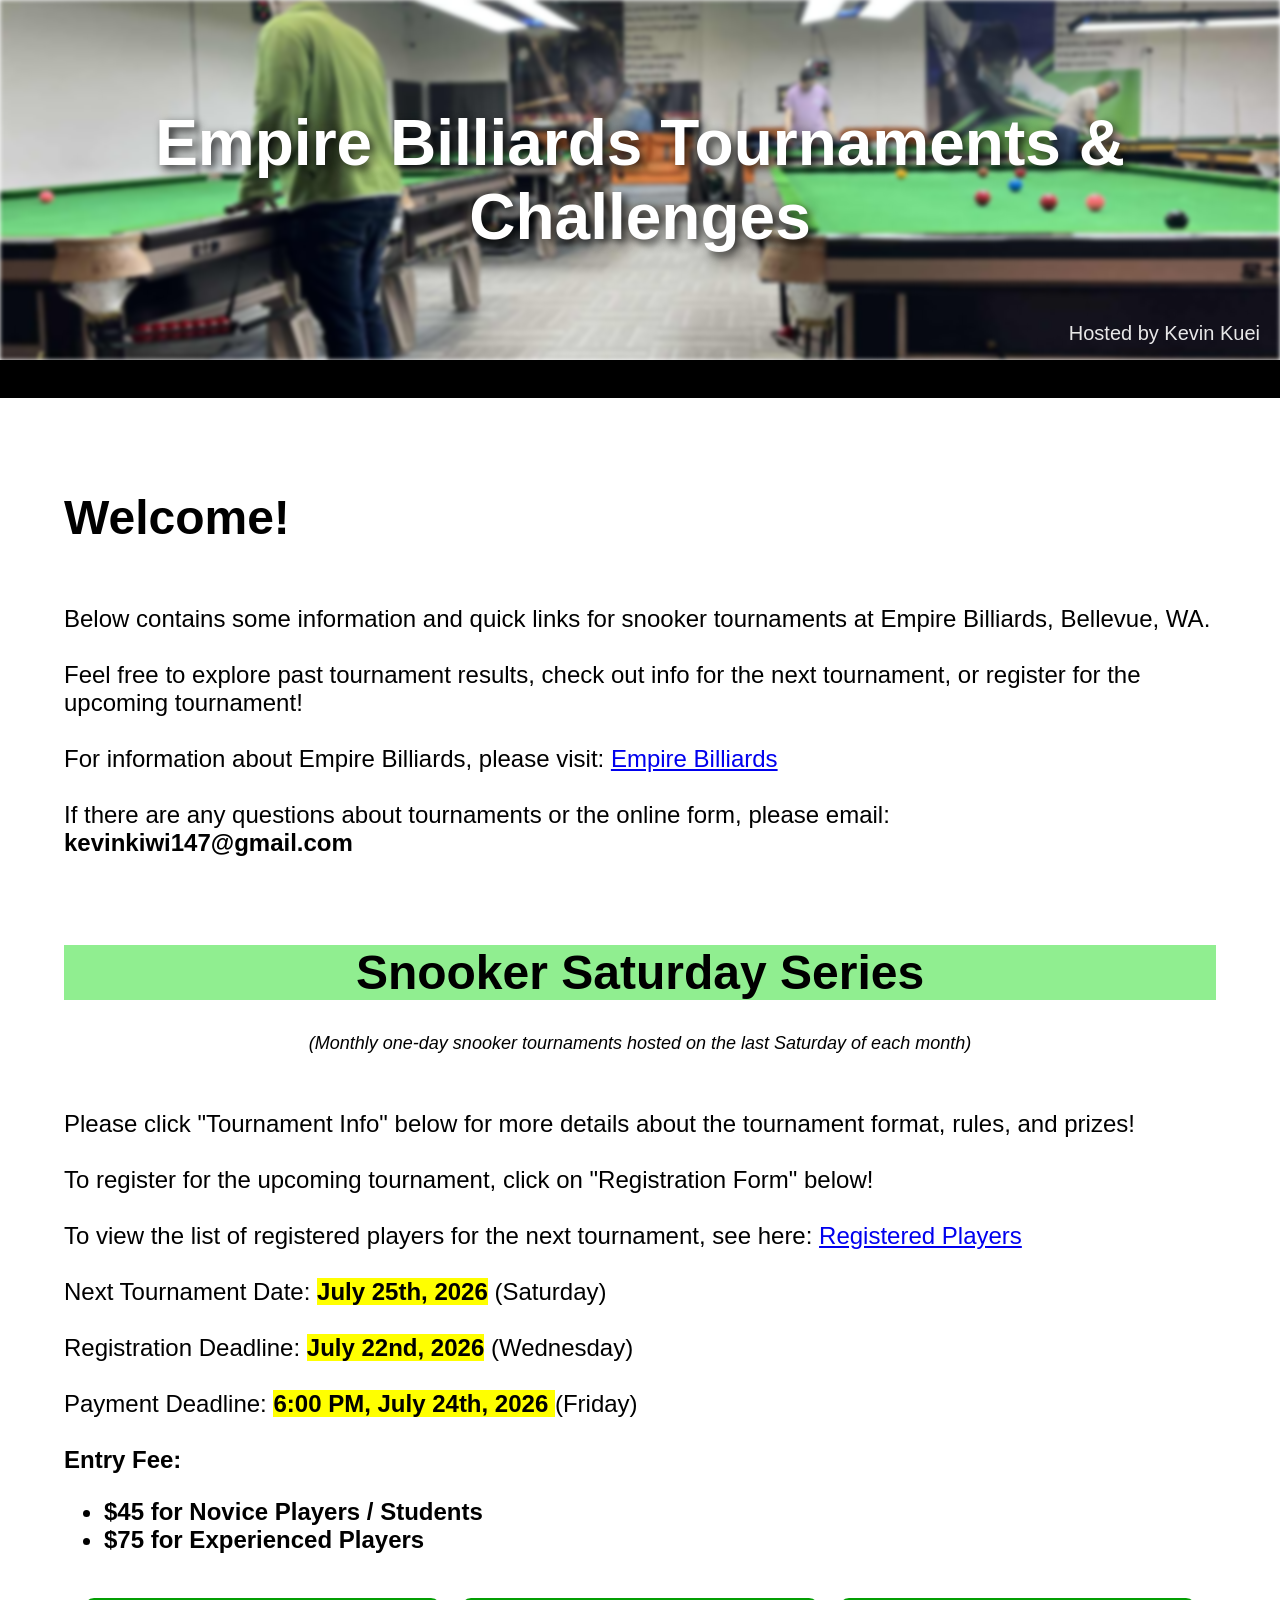
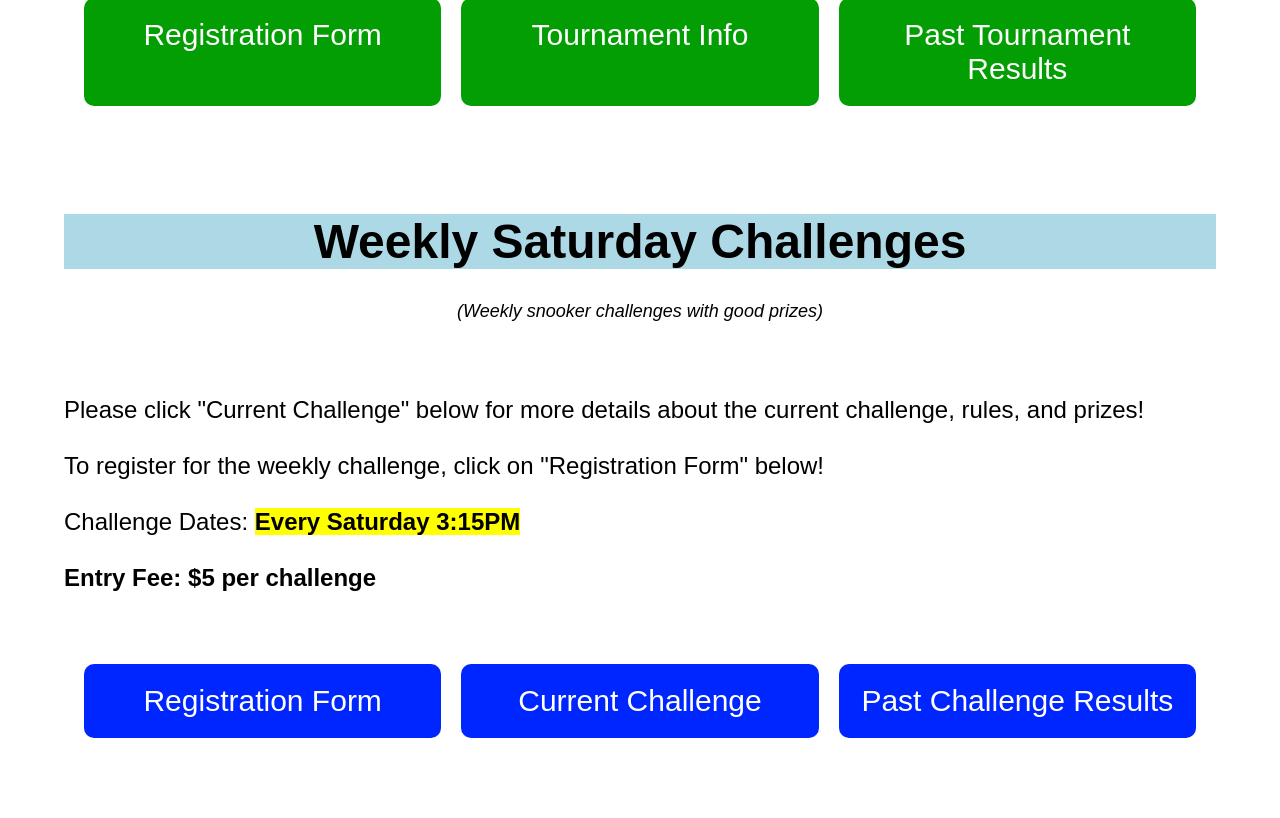
<file: index.html>
<!DOCTYPE html>
<html>
  <head>
    <title>EB Snooker Tournaments</title>
    <link rel="stylesheet" href="style.css">
    <meta name="viewport" content="width=device-width, initial-scale=1.0">
  </head>
  <body>

    <!-- Top Banner -->
    <header>
      <div class="banner-title">
        Empire Billiards Tournaments & Challenges
      </div>
      
      <div class="banner-host">
        Hosted by Kevin Kuei
      </div>
    </header>
    
    <div class="announcement-bar">
      <div class="announcement-text">
        📢 MONTHLY TOURNAMENTS ARE NOW HOSTED ON THE LAST SATURDAY OF EACH MONTH!
      </div>
    </div>

    <!-- Main Content -->
    <div class="container">
      <h1>Welcome!</h1>
      <p>
        <br> Below contains some information and quick links for snooker tournaments at Empire Billiards, Bellevue, WA.
        <br> <br> Feel free to explore past tournament results, 
             check out info for the next tournament, 
             or register for the upcoming tournament!
             <br> <br> 
             For information about Empire Billiards, please visit: 
             <a href="http://empirebilliard.com/home" target="_blank">Empire Billiards</a>

          <br> <br> If there are any questions about tournaments or the online form, please email:
          <br> <b> kevinkiwi147@gmail.com </b>
          <br>
             
        <br> <br>

        <div style="text-align:center;">
            <h1 style="background-color: lightgreen;">Snooker Saturday Series</h1>

            <div style="font-size:18px; font-style:italic;">
                (Monthly one-day snooker tournaments hosted on the last Saturday of each month)
            </div>
        </div>
          <br> <br>
          Please click "Tournament Info" below for more details about the tournament format, rules, and prizes! <br> <br>
          To register for the upcoming tournament, click on "Registration Form" below! <br> <br>
          To view the list of registered players for the next tournament, see here: <a href="Players_List.html">Registered Players</a> <br> <br>
          Next Tournament Date: <span style="background-color: rgb(255, 255, 0); font-weight: bold;"> July 25th, 2026</span> (Saturday) <br> <br>
          Registration Deadline: <span style="background-color: rgb(255, 255, 0); font-weight: bold;"> July 22nd, 2026</span> (Wednesday) <br> <br>
          Payment Deadline: <span style="background-color: rgb(255, 255, 0); font-weight: bold;"> 6:00 PM, July 24th, 2026 </span>  (Friday) <br> <br>
        <b> 
          Entry Fee:
          <ul>
            <li>$45 for Novice Players / Students</li>
            <li>$75 for Experienced Players</li>
          </ul>
        </b>
  
      </p>

      <!-- Dashboard Cards -->
      <div class="dashboard">

        <a href="https://docs.google.com/forms/d/e/1FAIpQLSeC60blwWqFehuJXEVZzeG8dT7B3pUmzld932AZWtW4gULBUQ/viewform?usp=header" target="_blank" class="dashboard-card">
          <span>Registration Form</span>
        </a>
      
        <a href="Tournament PDFs/EB 202607 Tournament.pdf" target="_blank" class="dashboard-card">
          <span>Tournament Info</span>
        </a>

        <a href="Tournament_results.html" class="dashboard-card">
          <span>Past Tournament Results</span>
        </a>

      </div>
            
        <br> <br>

        <h1 style="text-align:center; background-color: lightblue;"> Weekly Saturday Challenges</h1>
        
          <p style="text-align:center; font-size:18px; font-style:italic;">
            (Weekly snooker challenges with good prizes)
          </p>
          <br> <br>
          Please click "Current Challenge" below for more details about the current challenge, rules, and prizes! <br> <br>
          To register for the weekly challenge, click on "Registration Form" below! <br> <br>
          Challenge Dates: <span style="background-color: rgb(255, 255, 0); font-weight: bold;">Every Saturday 3:15PM</span> <br> <br>
        <b>
          Entry Fee: $5 per challenge <br> <br>
        </b>
  
      </p>

      <!-- Dashboard Cards -->
      <div class="dashboard">

        <a href="https://docs.google.com/forms/d/e/1FAIpQLScUt2-KvNCs28IYJjomg9hEXDtObsc4cl0AjAU7Zcz6UHvrUg/viewform?usp=publish-editor" target="_blank" class="challenge-card">
          <span>Registration Form </span> 
        </a>
      
        <a href="Challenge PDFs/Snooker Challenge.pdf" target="_blank" class="challenge-card">
          <span>Current Challenge</span>
        </a>

        <a href="Challenge_results.html" class="challenge-card">
          <span>Past Challenge Results</span>
        </a>

      </div>

  
    </div>

  </body>
</html>
</file>
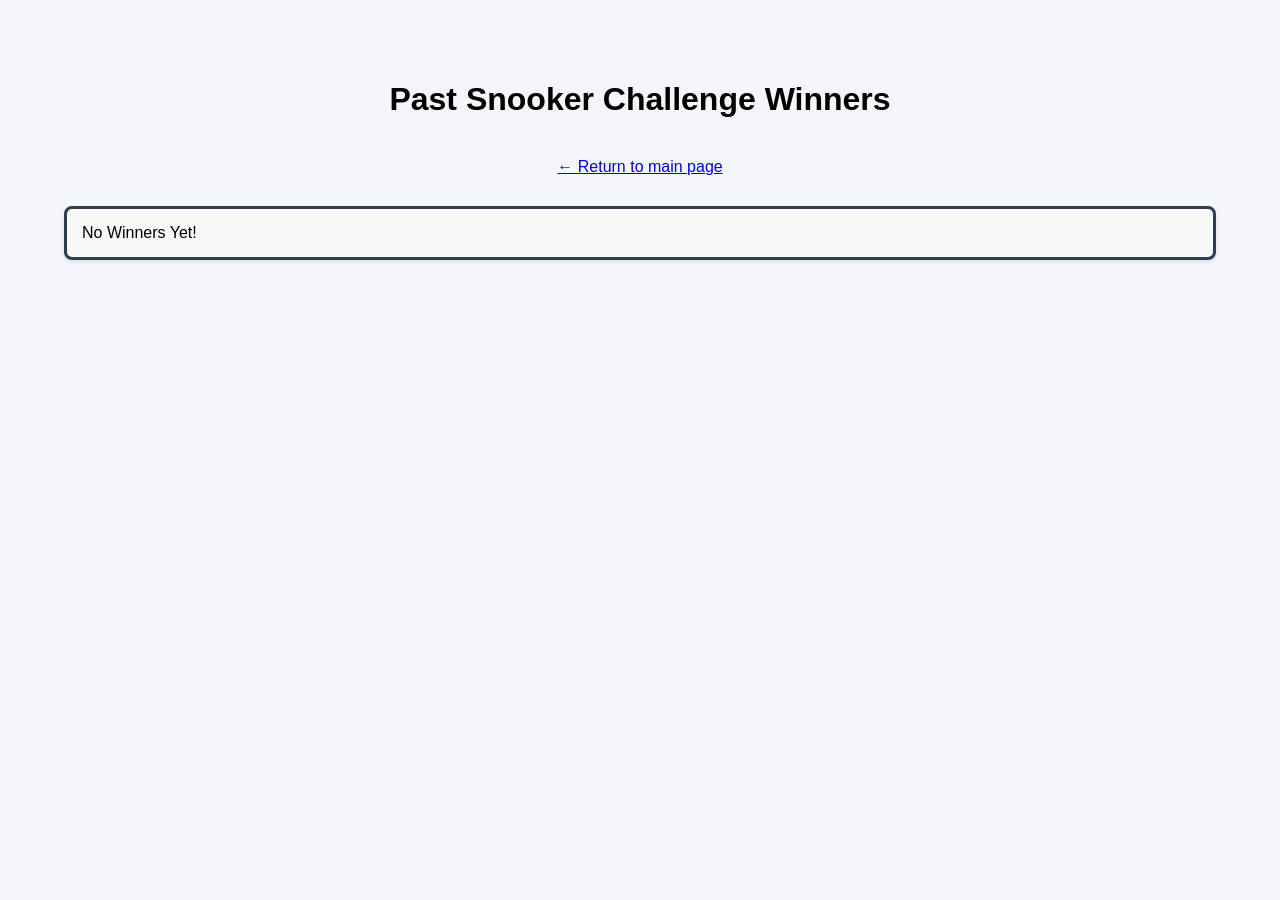
<file: Challenge_results.html>
<!DOCTYPE html>
<html>
  <head>
    <title>Past Challenge Results</title>

    <style>
      body {
        margin: 0;
        font-family: Arial, sans-serif;
        background-color: #f5f6fa;
      }

      /* Page container */
      .container {
        max-width: 90%;
        margin: 40px auto;
        padding: 20px;
      }

      h1 {
        text-align: center;
        margin-bottom: 40px;
      }

      .result-card {
        display: flex;               /* horizontal layout */
        justify-content: space-between;
        align-items: center;         /* vertical alignment */
        background-color: #f8f8f8;
        padding: 15px;
        margin-bottom: 20px;
        border-radius: 8px;
        box-shadow: 0 2px 5px rgba(0,0,0,0.1);
        border: 3px solid #2c3e50; 
      }

      .card-text {
        flex: 1;                     /* take remaining space */
      }

      .card-image img {
        max-width: 640px;            /* adjust as needed */
        max-height: 640px;
        border-radius: 4px;
        margin-left: 20px;           /* space between text and image */
      }
      /* Back link */
      .back-link {
        display: block;
        margin-top: 30px;
        margin-bottom: 30px;
        text-align: center;
      }
    </style>
  </head>

  <body>
    <div class="container">
      <h1>Past Snooker Challenge Winners</h1>

      <a class="back-link" href="index.html">← Return to main page</a>

      <div class="result-card">
        <div class="card-text">
          No Winners Yet!
        </div>
      </div>
      
      <!-- Additional result-cards can be added when there are winners-->

    </div>
  </body>
</html>
</file>
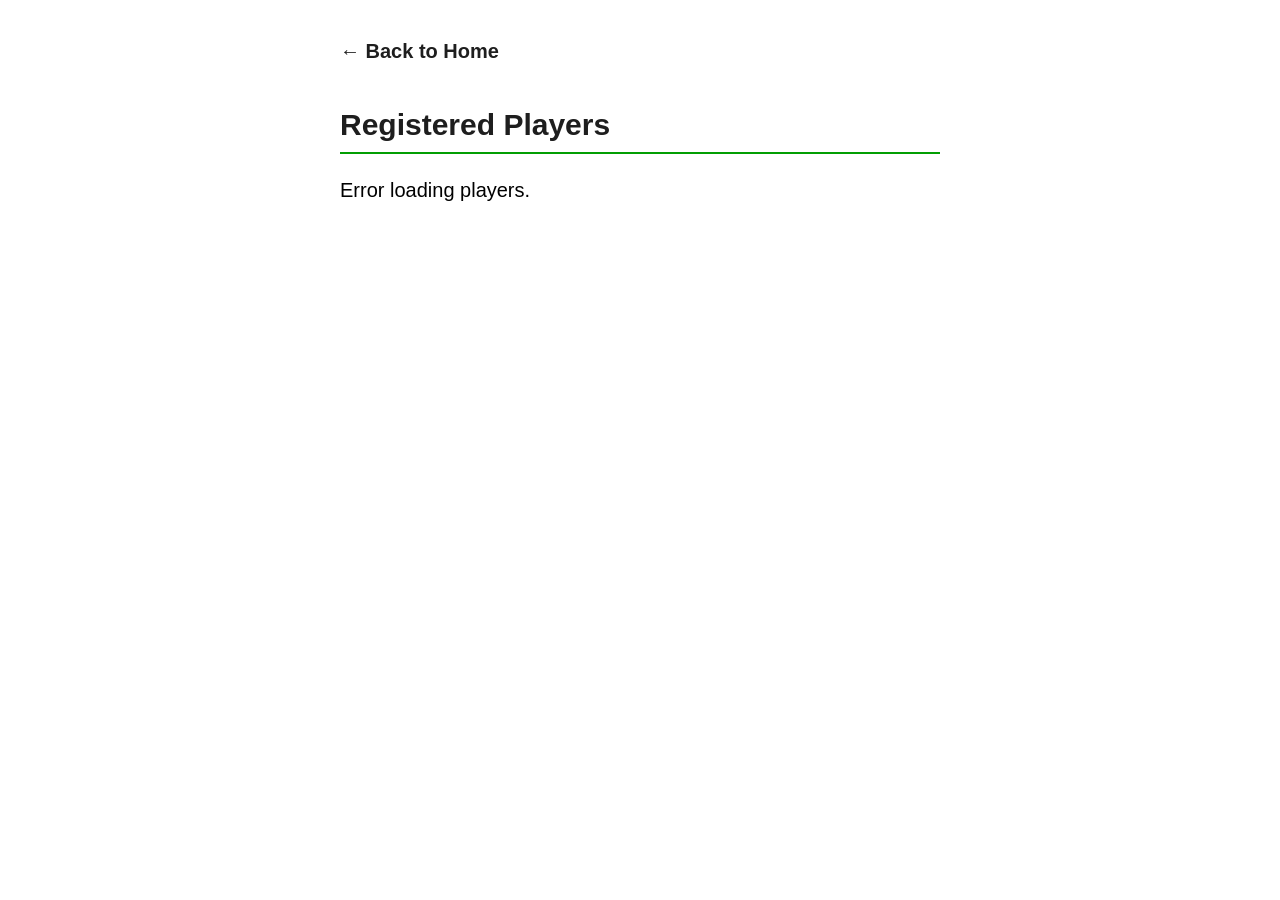
<file: Players_List.html>
<!DOCTYPE html>
<html lang="en">
<head>
    <meta charset="UTF-8">
    <meta name="viewport" content="width=device-width, initial-scale=1.0">
    <title>Registered Players</title>
    <link rel="stylesheet" href="style.css"> 
    <style>
        /* Simple, clean inline styling just for this page */
        body {
            font-family: Arial, sans-serif;
            padding: 40px;
            max-width: 600px;
            margin: 0 auto;
            font-size: 20px;
        }
        h2 {
            color: #1e1e1e;
            border-bottom: 2px solid #039e03;
            padding-bottom: 10px;
        }
        .player-line {
            margin: 12px 0;
            padding: 5px 0;
            border-bottom: 1px dashed #ddd; /* Adds a clean separator line between players */
        }
    </style>
</head>
<body>

    <a href="index.html" class="back-link">← Back to Home</a>

    <h2>Registered Players</h2>
    
    <div id="player-container">
        <p>Loading players...</p>
    </div>

    <script>
      // 1. Keep your same Google Web App URL here
      const API_URL = 'https://script.google.com/macros/s/AKfycbz90-tiSmobuWXxdoppLY7Nsoa9ldZCdvrX0Oq-8tQIXfQQZoLU2GjtuZU7JzIEjKg6WA/exec'; 

      async function loadPlayers() {
        try {
          const response = await fetch(API_URL);
          const players = await response.json(); 
          
          const container = document.getElementById('player-container');
          container.innerHTML = ''; // Clears out the "Loading..." message

          if (players.length === 0) {
            container.innerHTML = '<p>No players registered yet.</p>';
            return;
          }

          // 2. Loop through and create a clean line for each player
          players.forEach(player => {
            const p = document.createElement('p');
            p.className = 'player-line';
            p.textContent = player;
            container.appendChild(p);
          });

        } catch (error) {
          console.error('Error loading players:', error);
          document.getElementById('player-container').innerHTML = '<p>Error loading players.</p>';
        }
      }

      window.onload = loadPlayers;
    </script>

</body>
</html>
</file>
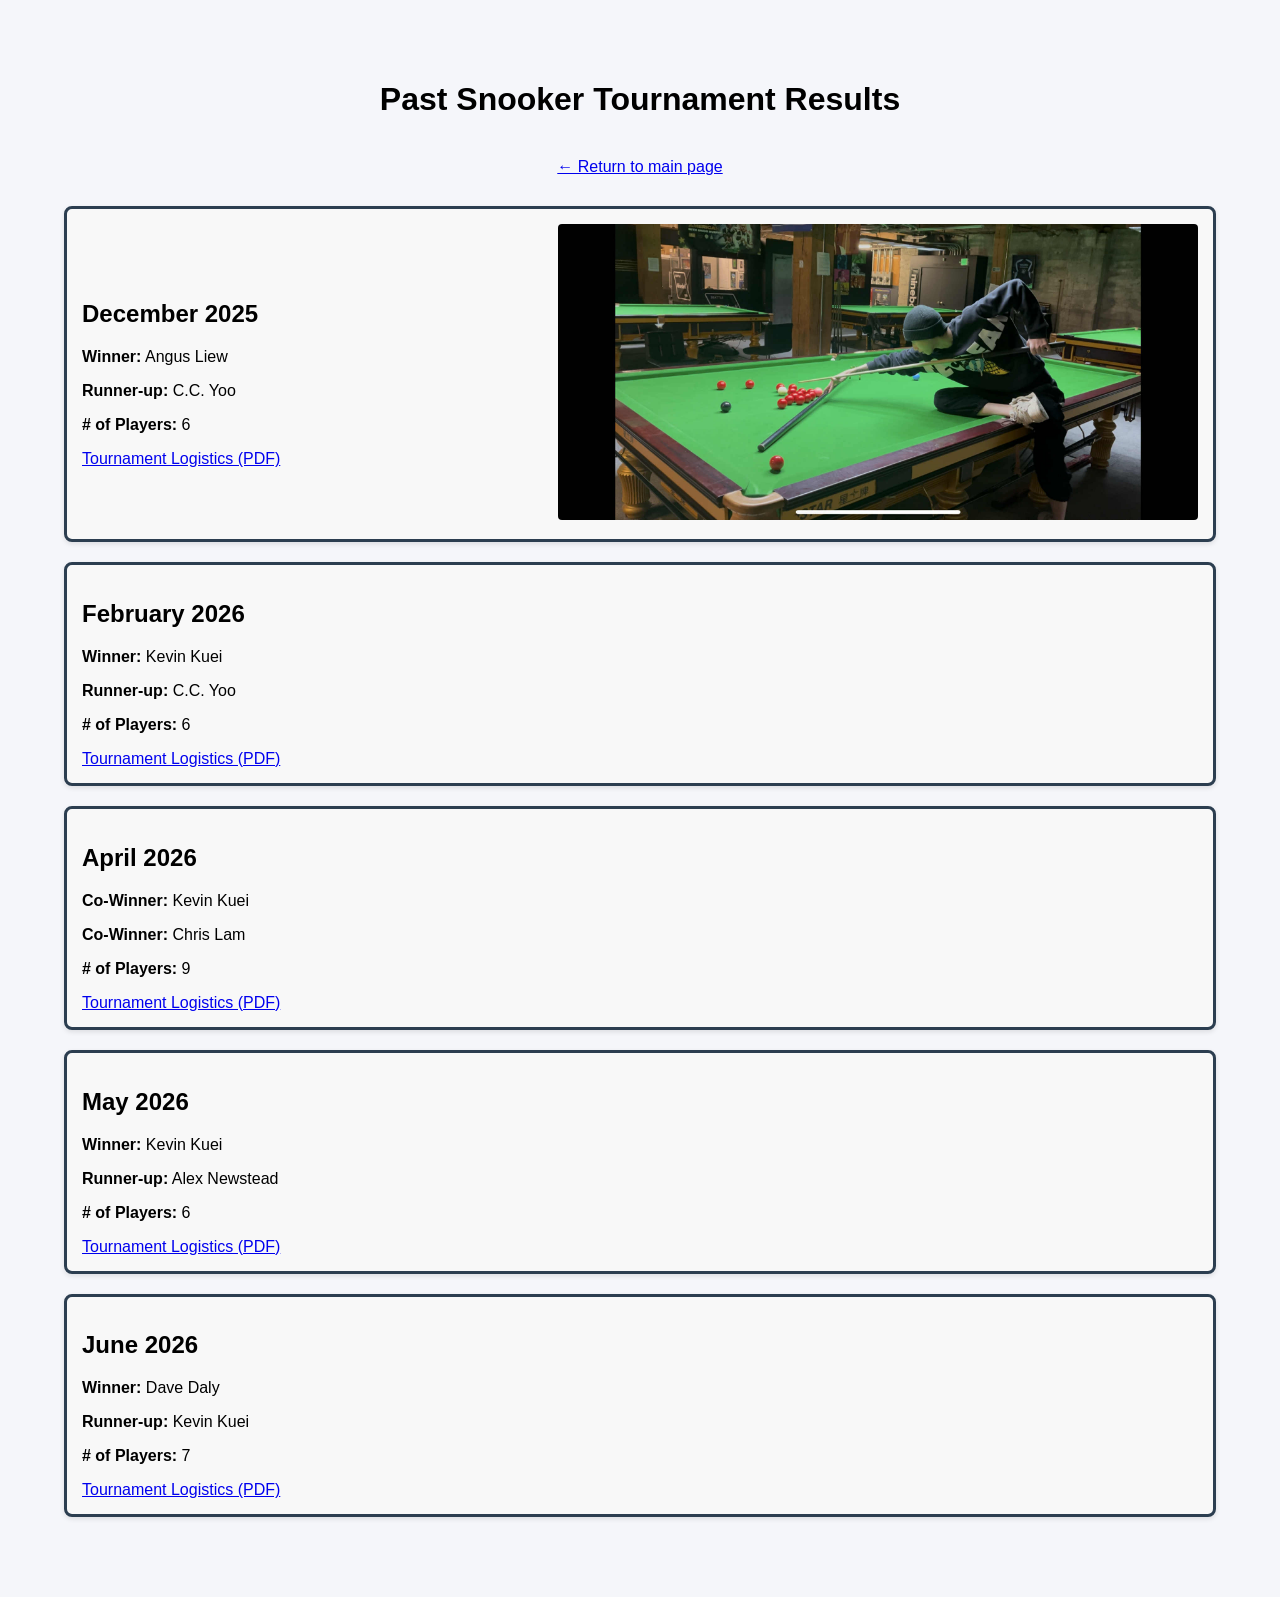
<file: Tournament_results.html>
<!DOCTYPE html>
<html>
  <head>
    <title>Past Tournament Results</title>

    <style>
      body {
        margin: 0;
        font-family: Arial, sans-serif;
        background-color: #f5f6fa;
      }

      /* Page container */
      .container {
        max-width: 90%;
        margin: 40px auto;
        padding: 20px;
      }

      h1 {
        text-align: center;
        margin-bottom: 40px;
      }

      .result-card {
        display: flex;               /* horizontal layout */
        justify-content: space-between;
        align-items: center;         /* vertical alignment */
        background-color: #f8f8f8;
        padding: 15px;
        margin-bottom: 20px;
        border-radius: 8px;
        box-shadow: 0 2px 5px rgba(0,0,0,0.1);
        border: 3px solid #2c3e50; 
      }

      .card-text {
        flex: 1;                     /* take remaining space */
      }

      .card-image img {
        max-width: 640px;            /* adjust as needed */
        max-height: 640px;
        border-radius: 4px;
        margin-left: 20px;           /* space between text and image */
      }
      /* Back link */
      .back-link {
        display: block;
        margin-top: 30px;
        margin-bottom: 30px;
        text-align: center;
      }
    </style>
  </head>

  <body>
    <div class="container">
      <h1>Past Snooker Tournament Results</h1>

      <a class="back-link" href="index.html">← Return to main page</a>

      <div class="result-card">
        <div class="card-text">
          <h2>December 2025</h2>
          <p><strong>Winner:</strong> Angus Liew </p>
          <p><strong>Runner-up:</strong> C.C. Yoo </p>
          <p><strong># of Players:</strong> 6 </p>
          

            <a href="Tournament PDFs/EB 202512 Tournament.pdf" target="_blank">
              Tournament Logistics (PDF)
            </a>
        </div>
        <div class="card-image">
          <img src="Images/Angus Random.jpg" alt="Winner Photo" />
        </div>
      </div>
      
      <div class="result-card">
        <div class="card-text">
          <h2>February 2026</h2>
          <p><strong>Winner:</strong> Kevin Kuei </p>
          <p><strong>Runner-up:</strong> C.C. Yoo </p>
          <p><strong># of Players:</strong> 6 </p>

            <a href="Tournament PDFs/EB 202602 Tournament.pdf" target="_blank">
              Tournament Logistics (PDF)
            </a>
        </div>
      </div>

      <div class="result-card">
        <div class="card-text">
          <h2>April 2026</h2>
          <p><strong>Co-Winner:</strong> Kevin Kuei </p>
          <p><strong>Co-Winner:</strong> Chris Lam</p>
          <p><strong># of Players:</strong> 9 </p>

            <a href="Tournament PDFs/EB 202604 Tournament.pdf" target="_blank">
              Tournament Logistics (PDF)
            </a>
        </div>
      </div>

      <div class="result-card">
        <div class="card-text">
          <h2>May 2026</h2>
          <p><strong>Winner:</strong> Kevin Kuei </p>
          <p><strong>Runner-up:</strong> Alex Newstead</p>
          <p><strong># of Players:</strong> 6 </p>

            <a href="Tournament PDFs/EB 202605 Tournament.pdf" target="_blank">
              Tournament Logistics (PDF)
            </a>
        </div>
      </div>

      <div class="result-card">
        <div class="card-text">
          <h2>June 2026</h2>
          <p><strong>Winner:</strong> Dave Daly </p>
          <p><strong>Runner-up:</strong> Kevin Kuei </p>
          <p><strong># of Players:</strong> 7 </p>

            <a href="Tournament PDFs/EB 202606 Tournament.pdf" target="_blank">
              Tournament Logistics (PDF)
            </a>
        </div>
      </div>
      <!-- Additional result-cards can be added when each tournament ends-->

    </div>
  </body>
</html>
</file>
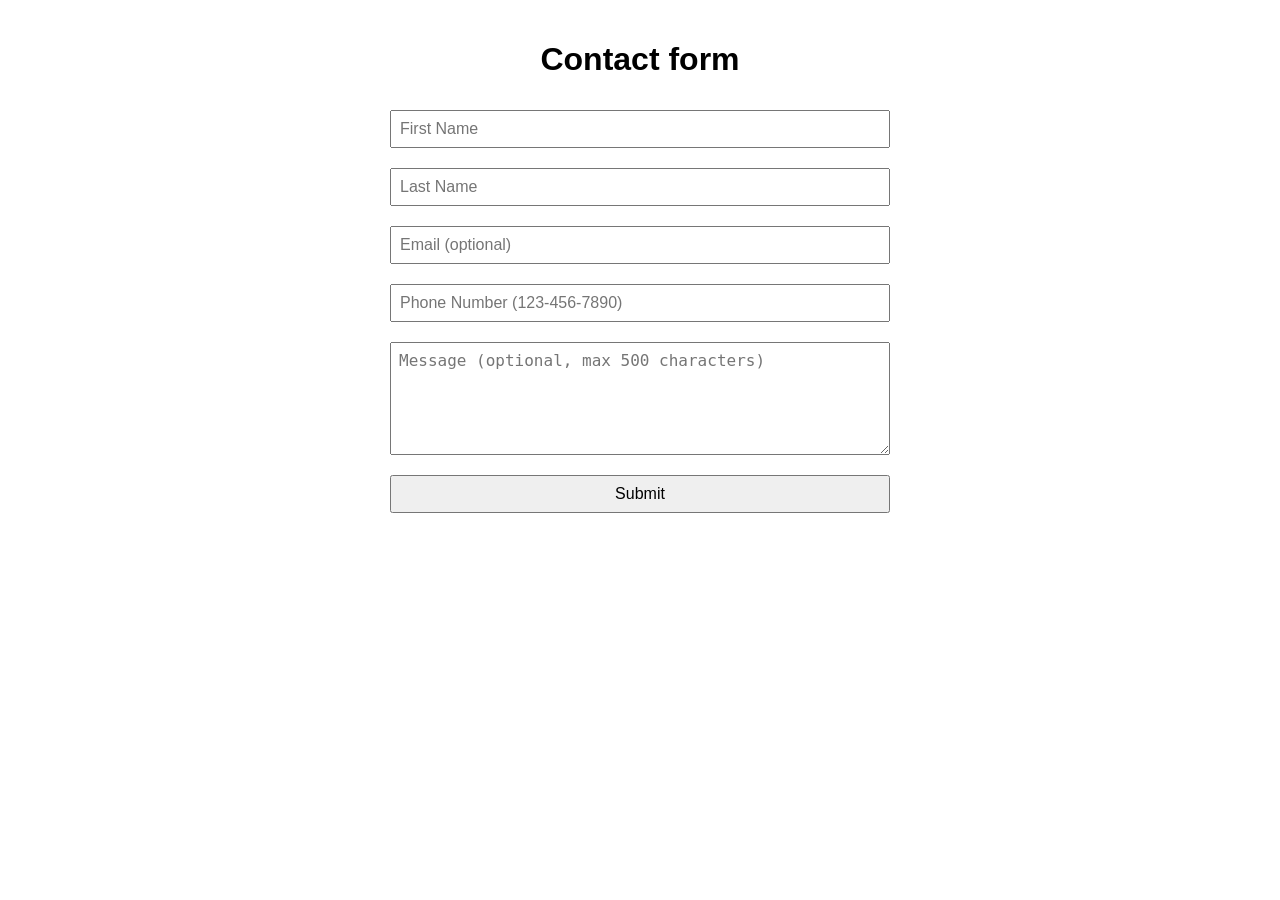
<file: _delete/contact.html>
<!DOCTYPE html>
<html>
<head>
  <title>Snooker Tournament Registration</title>
  <style>
    body {
      font-family: Arial, sans-serif;
      padding: 20px;
      max-width: 500px;
      margin: auto;
    }

    h1 {
      text-align: center;
    }

    form {
      display: flex;
      flex-direction: column;
    }

    input, textarea, button {
      margin: 10px 0;
      padding: 8px;
      font-size: 16px;
    }

    textarea {
      resize: vertical;
    }

    #successMessage {
      background-color: #d4edda;
      color: #155724;
      border: 1px solid #c3e6cb;
      padding: 10px;
      margin-bottom: 15px;
      display: none;
      text-align: center;
    }

    .error {
      color: red;
      font-size: 14px;
      display: none;
    }
  </style>
</head>
<body>

  <h1>Contact form</h1>

  <div id="successMessage">
    Form submitted successfully!`
  </div>

  <form
    action="https://formsubmit.co/youremail@gmail.com"
    method="POST"
    onsubmit="return handleSubmit()"
  >

    <!-- First & Last Name -->
    <input type="text" name="first_name" placeholder="First Name" required>
    <input type="text" name="last_name" placeholder="Last Name" required>

    <!-- Email (optional) -->
    <input type="email" name="email" placeholder="Email (optional)">

    <!-- Phone -->
    <input
      type="tel"
      id="phone"
      name="phone"
      placeholder="Phone Number (123-456-7890)"
      required
      pattern="[0-9]{3}-[0-9]{3}-[0-9]{4}"
      title="Please enter phone number as 123-456-7890"
    >
    <div id="phoneError" class="error">
      Please enter a valid 10-digit phone number.
    </div>

    <!-- Message -->
    <textarea
      name="message"
      placeholder="Message (optional, max 500 characters)"
      maxlength="500"
      rows="5"
    ></textarea>

    <!-- Redirect on success -->
    <input type="hidden" name="_next"
      value="https://kevinkuei-1226.github.io/EB_Snooker_Tournaments/register.html?success=true">

    <input type="hidden" name="_captcha" value="false">

    <button type="submit">Submit</button>
  </form>

  <script>
    const phoneInput = document.getElementById("phone");
    const phoneError = document.getElementById("phoneError");

    // Auto-format phone number
    phoneInput.addEventListener("input", function () {
      let digits = phoneInput.value.replace(/\D/g, "").slice(0, 10);

      if (digits.length > 6) {
        phoneInput.value =
          digits.slice(0, 3) + "-" +
          digits.slice(3, 6) + "-" +
          digits.slice(6);
      } else if (digits.length > 3) {
        phoneInput.value =
          digits.slice(0, 3) + "-" +
          digits.slice(3);
      } else {
        phoneInput.value = digits;
      }
    });

    function handleSubmit() {
      const digits = phoneInput.value.replace(/\D/g, "");

      if (digits.length !== 10) {
        phoneError.style.display = "block";
        return false;
      }

      phoneError.style.display = "none";

      alert("Thank you for contacting us! We will get back to you shortly through phone or email.");
      return true;
    }

    // Show success message if redirected
    const urlParams = new URLSearchParams(window.location.search);
    if (urlParams.get("success") === "true") {
      document.getElementById("successMessage").style.display = "block";
    }
  </script>

</body>
</html>
</file>
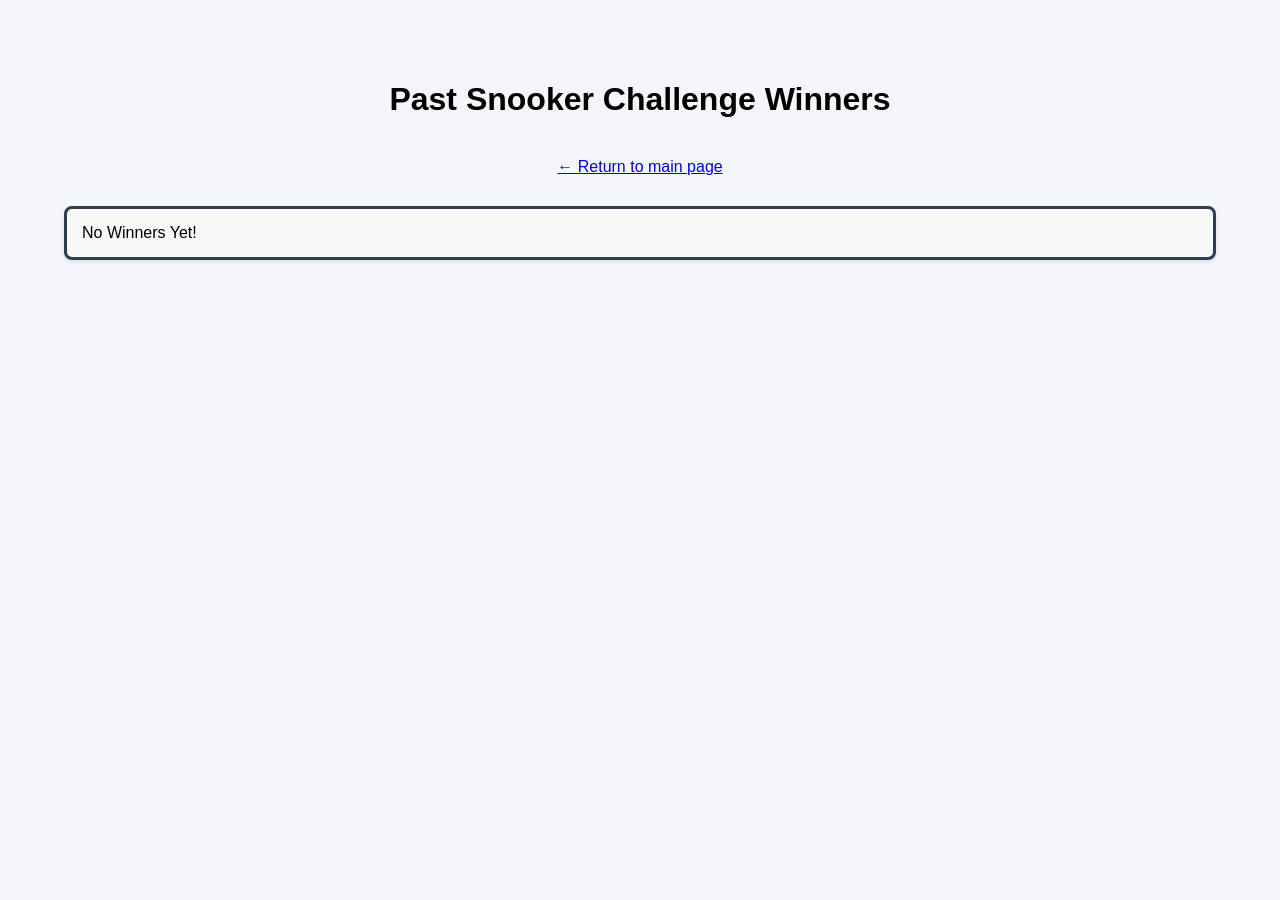
<file: Backups/20260610/Challenge_results.html>
<!DOCTYPE html>
<html>
  <head>
    <title>Past Tournament Results</title>

    <style>
      body {
        margin: 0;
        font-family: Arial, sans-serif;
        background-color: #f5f6fa;
      }

      /* Page container */
      .container {
        max-width: 90%;
        margin: 40px auto;
        padding: 20px;
      }

      h1 {
        text-align: center;
        margin-bottom: 40px;
      }

      .result-card {
        display: flex;               /* horizontal layout */
        justify-content: space-between;
        align-items: center;         /* vertical alignment */
        background-color: #f8f8f8;
        padding: 15px;
        margin-bottom: 20px;
        border-radius: 8px;
        box-shadow: 0 2px 5px rgba(0,0,0,0.1);
        border: 3px solid #2c3e50; 
      }

      .card-text {
        flex: 1;                     /* take remaining space */
      }

      .card-image img {
        max-width: 640px;            /* adjust as needed */
        max-height: 640px;
        border-radius: 4px;
        margin-left: 20px;           /* space between text and image */
      }
      /* Back link */
      .back-link {
        display: block;
        margin-top: 30px;
        margin-bottom: 30px;
        text-align: center;
      }
    </style>
  </head>

  <body>
    <div class="container">
      <h1>Past Snooker Challenge Winners</h1>

      <a class="back-link" href="index.html">← Return to main page</a>

      <div class="result-card">
        <div class="card-text">
          No Winners Yet!
        </div>
      </div>
      
      <!-- Additional result-cards can be added when there are winners-->

    </div>
  </body>
</html>
</file>
<file: style.css>
/* --- Basic page styling --- */
body {
    margin: 0;
    font-family: Arial, sans-serif;
}


/* --- Top banner --- */

header {
    position: relative;
    width: 100%;
    height: 360px;
    color: rgb(255, 255, 255);
    display: flex;
    align-items: center;
    justify-content: center;
    font-size: 36px;
    /* Prevents the blurred edges of the pseudo-element from spilling out */
    overflow: hidden; 
}

/* This creates a background layer specifically for the image */
header::before {
    content: "";
    position: absolute;
    top: 0;
    left: 0;
    width: 100%;
    height: 100%;
    background-image: url('Images/EB Tables.jpg');
    background-size: cover;
    background-position: center;
    /* Adjust the pixels (px) to change the blur intensity */
    filter: blur(2px); 
    /* Keeps the background behind the text */
    z-index: -1; 
}

/* --- Main container --- */
.container {
    max-width: 90%;
    margin: 40px auto;
    padding: 20px;
    font-size: 24px;
}


/* --- Wrapper for sidebar + main content --- */
#content-wrapper {
    display: flex;
}


/* --- Left-side menu --- */
#sidebar {
    width: 200px;
    background-color: #ecf0f1;
    padding: 10px;
    box-sizing: border-box;
}


#menuContent {
    display: none; /* hidden by default */
    margin-top: 10px;
}


#menuContent a {
    display: block;
    margin: 5px 0;
    text-decoration: none;
    color: #2c3e50;
}


/* --- Main content --- */
#main {
    flex: 1;
    padding: 20px;
}

/* --- Button styling --- */
button {
    padding: 8px 12px;
    margin-bottom: 10px;
    cursor: pointer;
}

.banner-title {
    font-size: 64px;
    font-weight: 800;
    text-align: center;
    text-shadow: 4px 4px 10px rgba(0,0,0,0.8);
}


/* Small bottom-right text */
.banner-host {
    position: absolute;
    bottom: 15px;
    right: 20px;
    font-size: 20px;
    opacity: 0.9;
}


.dashboard {
    display: grid;
    grid-template-columns: repeat(auto-fit, minmax(150px, 1fr));
    gap: 20px;
    padding: 20px;
}


.dashboard-card {
    background-color: #039e03;
    border-radius: 10px;
    text-align: center;
    text-decoration: none;
    color: #ffffff;
    padding: 20px;
    transition: transform 0.2s, box-shadow 0.2s;
    display: flex;
    flex-direction: column;
    align-items: center;
    font-size: 30px;
}


.dashboard-card img {
    width: 60px;
    height: 60px;
    margin-bottom: 10px;
}


.dashboard-card:hover {
    transform: translateY(-10px);
    box-shadow: 0 4px 12px rgba(0,0,0,0.15);
    background-color: #03c203;
}

/* for challenge cards */

.challenge-card {
    background-color: #0026ff;
    border-radius: 10px;
    text-align: center;
    text-decoration: none;
    color: #ffffff;
    padding: 20px;
    transition: transform 0.2s, box-shadow 0.2s;
    display: flex;
    flex-direction: column;
    align-items: center;
    font-size: 30px;
}

.challenge-card img {
    width: 60px;
    height: 60px;
    margin-bottom: 10px;
}

.challenge-card:hover {
    transform: translateY(-10px);
    box-shadow: 0 4px 12px rgba(0,0,0,0.15);
    background-color: #006eff;
}

/* --- Announcement Bar --- */
.announcement-bar {
    width: 100%;
    background-color: #000000; /* dark background */
    color: #ffffff;
    overflow: hidden; /* hides text outside the bar */
    white-space: nowrap;
    /* padding: 10px 0; */
}

.announcement-text {
    display: inline-block;
    padding-left: 100%;
    animation: scroll-text 20s linear infinite;
    font-size: 32px;
}


/* Animation */
@keyframes scroll-text {
  from {
    transform: translateX(0%);
  }
  to {
    transform: translateX(-100%);
  }
}




/* ===========================
   MOBILE STYLES (PHONES)
   =========================== */
@media (max-width: 768px) {

  /* --- Top banner --- */
  header {
    height: 200px;          /* shorter banner */
    font-size: 16px;        /* smaller title */
    padding: 10px;
    text-align: center;
  }

  .banner-title {
    font-size: 32px;
    line-height: 1.2;
  }

  .banner-host {
    font-size: 12px;
    bottom: 8px;
    right: 10px;
  }

  /* --- Main container --- */
  .container {
    padding: 15px;
    font-size: 15px;
  }

  /* --- Dashboard cards --- */
  .dashboard {
    grid-template-columns: 1fr; /* stack cards vertically */
    gap: 15px;
  }

  .dashboard-card {
    padding: 20px;
    font-size: 30px;
    flex-direction: column;
  }

  /* --- Results cards --- */
  .result-card {
    flex-direction: column;   /* image below text */
    align-items: flex-start;
  }

  .card-image {
    margin-top: 10px;
    width: 100%;
  }

  .card-image img {
    width: 100%;
    max-width: 100%;
    height: auto;
  }

  /* --- Forms (register page) --- */
  form {
    width: 100%;
  }

  input, textarea, button {
    font-size: 16px;
  }

  .announcement-text {
  display: inline-block;
  /* padding-left: 100%; */

  animation: scroll-text 20s linear infinite;
  font-size: 20px;
  }

}


/* ===========================
   PLAYERS LIST PAGE
   =========================== */

.back-link {
  display: inline-block;
  margin-bottom: 20px;
  text-decoration: none;
  color: #1e1e1e;
  font-weight: bold;
}

.subtitle {
  font-size: 18px;
  margin-bottom: 20px;
  color: #555;
}

.players-card {
  background-color: #f8f8f8;
  border-radius: 12px;
  padding: 25px;
  border: 2px solid #1e1e1e;
  max-width: 600px;
}

.players-list {
  font-size: 22px;
  line-height: 1.8;
  padding-left: 20px;
}

.players-list li {
  padding: 6px 0;
}

/* Mobile adjustments */
@media (max-width: 768px) {
  .players-card {
    padding: 20px;
  }

  .players-list {
    font-size: 18px;
  }
}
</file>
